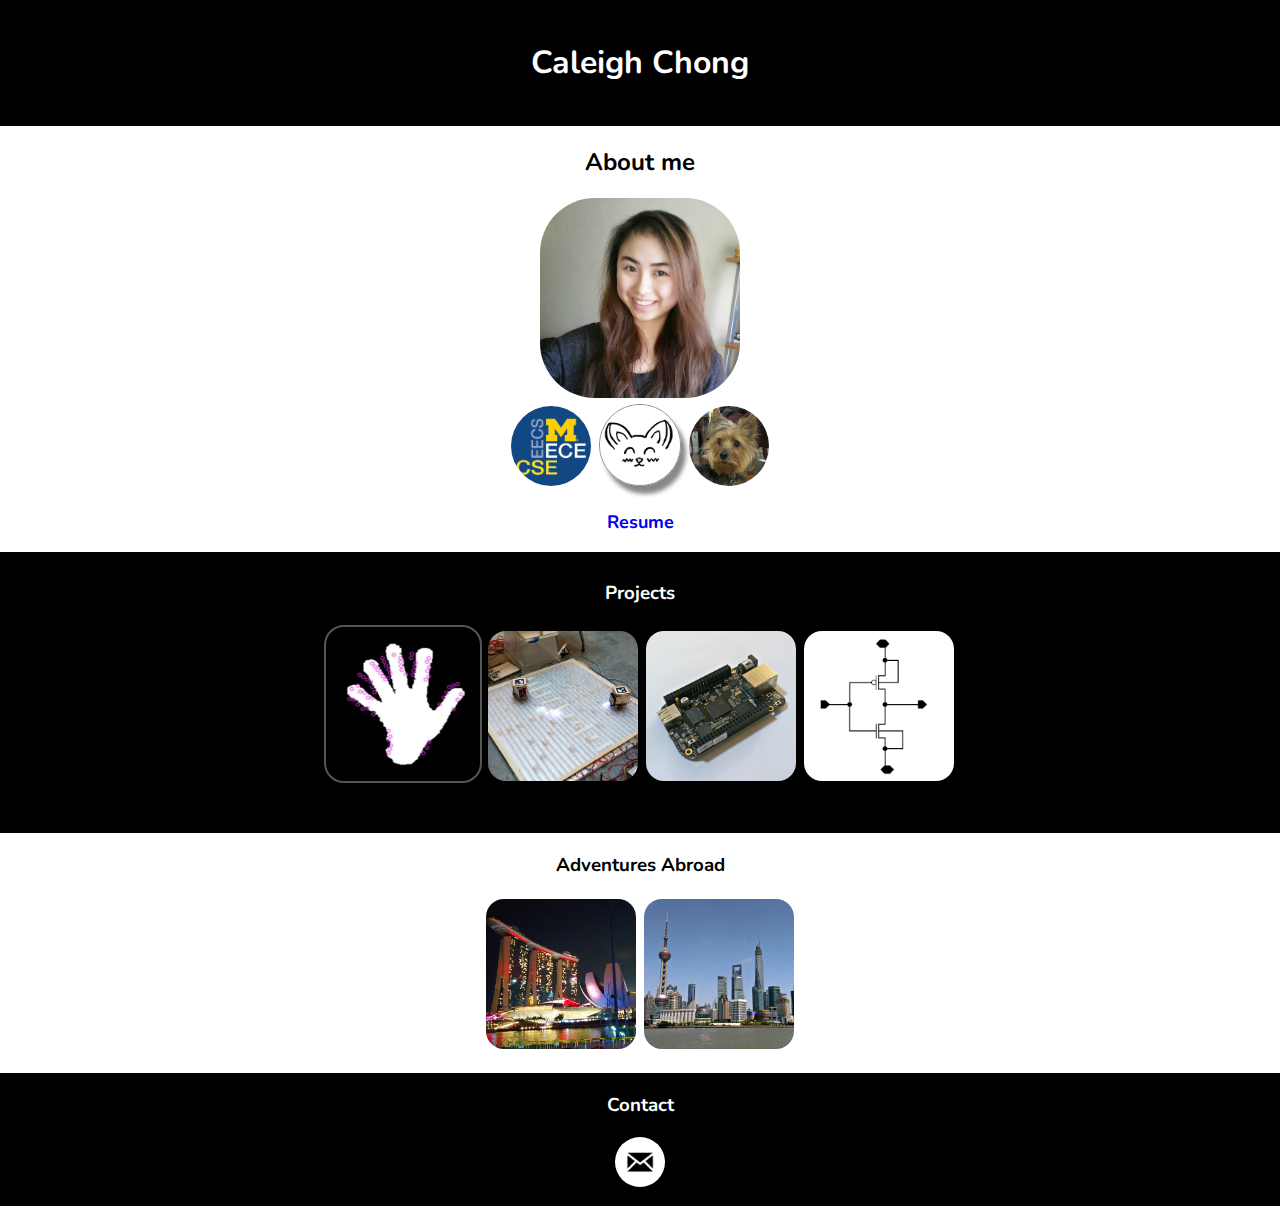
<file: index.html>
<!-- HTML Personal site -->

<!DOCTYPE html>
<html>
	<head>
		<link href='http://fonts.googleapis.com/css?family=Nunito:300' rel='stylesheet' type='text/css'>
		<link rel="stylesheet" type="text/css" href="main.css">
		<link rel="shortcut icon" type="image/ico" href="caticon2.ico" />
		<script type="text/javascript" src="catify.js"></script>
		<title id="title">Caleigh Chong</title>
	</head>

	<body>
		<!-- Heading -->
		<div id="header">
			<h1 id="name">Caleigh Chong</h1>
		</div>

		<!-- About -->
		<div id="about">
			<h2>About me</h2>
			<img src="./me.jpg" id="me">
			<br>
			<img src="./michigan.png" id="umich" class="circle">
			<img onClick="catify()" src="./catbubble.png" id="cat">
			<img src="./pepp.jpg" id="pepp" class="circle">
			<br>
			<br>
			<a href = "./Caleigh_webresume.pdf" target="_blank" id="resume">Resume</a>
			<br>
			<br>
		</div>

		<div id = "projects">
			<h3>Projects</h3>
			<div id="pics">
				<a href="./452project.html" target="_blank"><img src="./intersectmat.jpg" id="452" class="linkpicb"></a>
				<a href="./373project.html" target="_blank"><img src="./tankgame.jpg" id="373" class="linkpic"></a>
				<a href="./beaglebonevids.html" target="_blank"><img src="./beaglebone.jpg" id="beagle" class="linkpic"></a>
				<a href="./Chong_Hsu_312_Project.pdf" target="_blank"><img src="./inverter.png" id="inverter" class="linkpic"></a>
			</div>
			<br>
			<br>
		</div>

		<div id = "other">
			<h3>Adventures Abroad</h3>
			<a href="https://cachongtravels.wordpress.com/" target="_blank"><img src="./singapore.jpg" id="singapore" class="linkpic"></a>
			<a href="https://cachongtravels.wordpress.com/category/places-ive-been-2/china/" target="_blank"><img src="./shanghai.jpg" id="shanghai" class="linkpic"></a>
			<br>
			<br>
		</div>
		
		<div id= "contact">
			<h3>Contact</h3>
			<a href="mailto:cachong@umich.edu?" target="_blank"><img src="./email_icon.png" id="mail" class="icon"></a>
		</div>

	</body>
</html>
</file>
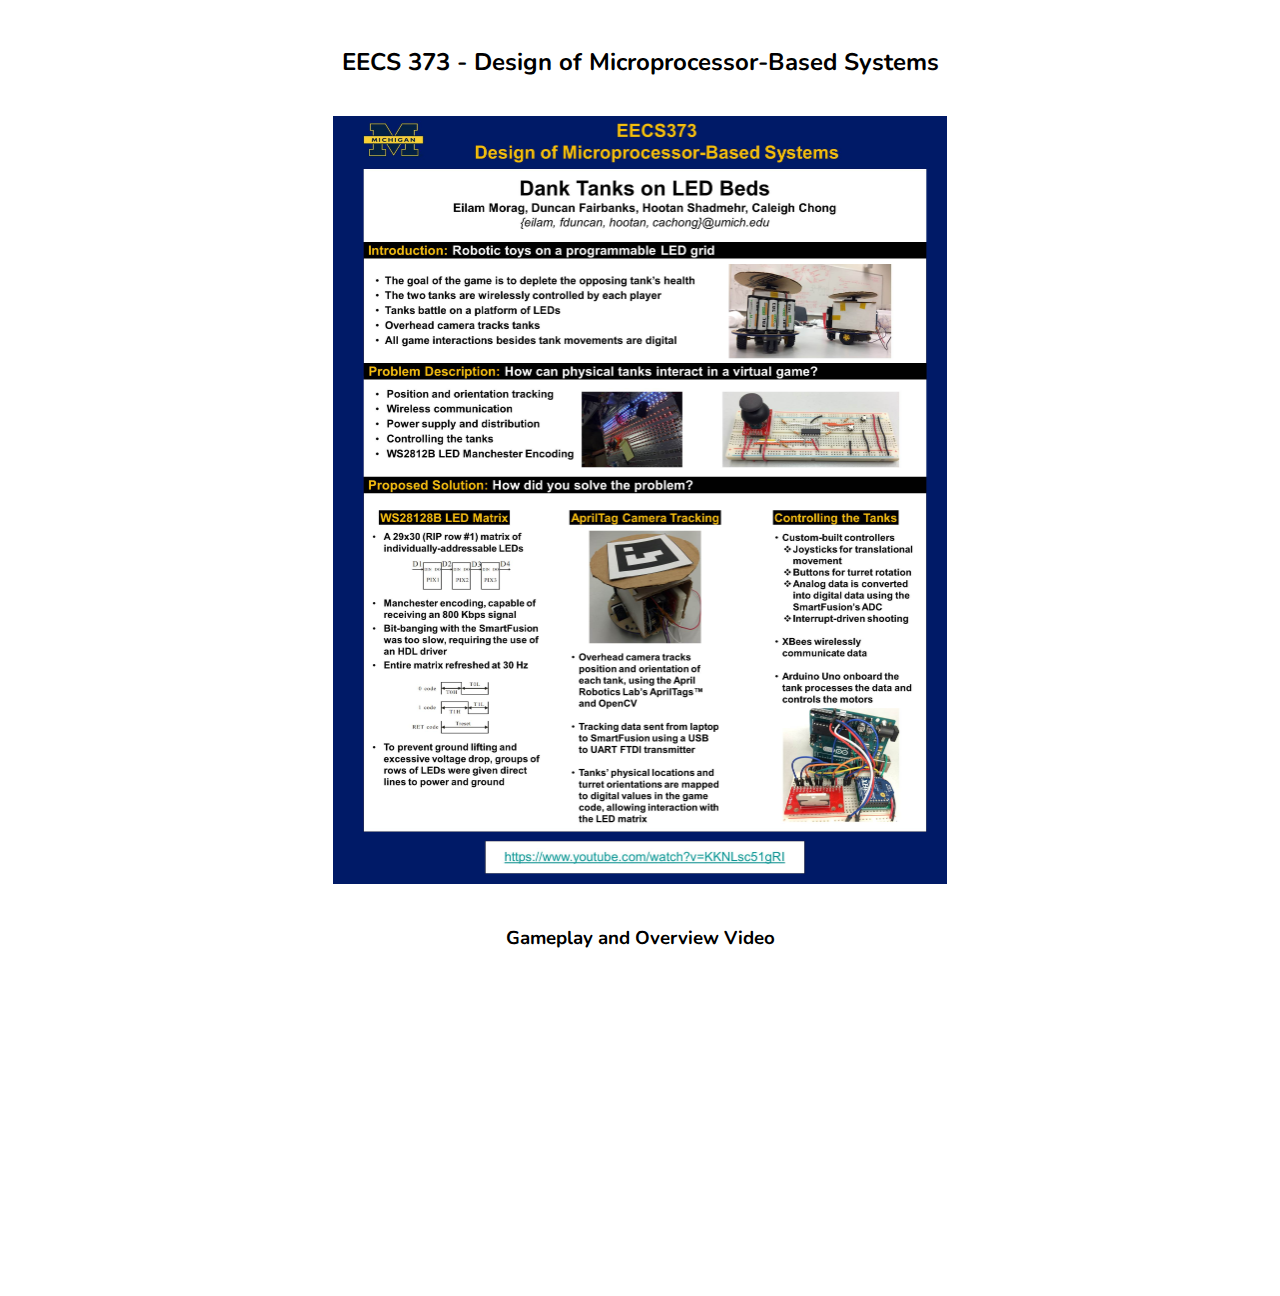
<file: 373project.html>
<!-- 373 Tank Project -->

<!DOCTYPE html>
<html>
	<head>
		<link href='http://fonts.googleapis.com/css?family=Nunito:300' rel='stylesheet' type='text/css'>
		<link rel="stylesheet" type="text/css" href="373project.css">
		<title>Caleigh Chong</title>
	</head>

	<body>
		<div id="main">
		<br>
		<h2>EECS 373 - Design of Microprocessor-Based Systems</h2>
		<br>
		<img src="./poster373.jpg" alt="373poster" style="width:614px;height:768px;">
		<br>
		<br>
		<h3>Gameplay and Overview Video</h3>
		<iframe width="560" height="315" src="https://www.youtube.com/embed/KKNLsc51gRI" frameborder="0" allowfullscreen>
		</iframe>
		</div>
	</body>
</html>
</file>
<file: main.css>
/* Main page style sheet */	

body{margin:0;padding:0;}

/* Font */
h1 {font-family: 'Nunito', sans-serif;}
h2 {font-family: 'Nunito', sans-serif;}
h3 {font-family: 'Nunito', sans-serif;}

/* Header */
#header {
 	background-color:black;
 	color:white;
 	text-align:center;
 	padding:20px;
}

/* About */
#about {
 	background-color:white;
 	color:black;
 	text-align:center;
}

/* Me Picture */
#me {
 	width:200px;
 	height:200px;
 	border-radius:55px;
}

/* circle pictures */
.circle {
	width:80px;
	height:80px;
	border-radius:80px;
	margin: 2px;
}

/* Cat Bubble */
#cat {
	width:80px;
	height:80px;
	border-radius:80px;
	box-shadow: 5px 8px 4px #888888;
	margin: 2px;
	border:1px solid #888888;
}

/* Resume link */
#resume {
	font-family:'Nunito',sans-serif;
	font-size:18px;
	font-weight: bold;
	text-decoration:none;
}

/* Projects */
#projects {
 	background-color:black;
 	color:white;
 	text-align:center;
 	padding: 10px;
}

/* link pic */
.linkpic {
	height:150px;
	width:150px;
	border-radius:20px;
	padding:2px;
}

/* link pic black background*/
.linkpicb {
	height:150px;
	width:150px;
	border-radius:20px;
	padding:2px;
	border:2px solid #555555;
}

/* Other */
#other {
 	background-color:white;
 	color:black;
 	text-align:center;
 	border-radius: 20px;
}

/* Contact */
#contact {
 	background-color:black;
 	color:white;
 	text-align:center;
 	padding-top: 1px;
 	padding-bottom:15px;
}

/* Contact icons */
.icon {
	height:50px;
	width:50px;
	border-radius:50px;
}
</file>
<file: 373project.css>
/* 373 Project style sheet */

/* Font */
h2 {font-family: 'Nunito', sans-serif;}
h3 {font-family: 'Nunito', sans-serif;}

#main{
	background-color:white;
	color:black;
	text-align:center;
}
</file>
